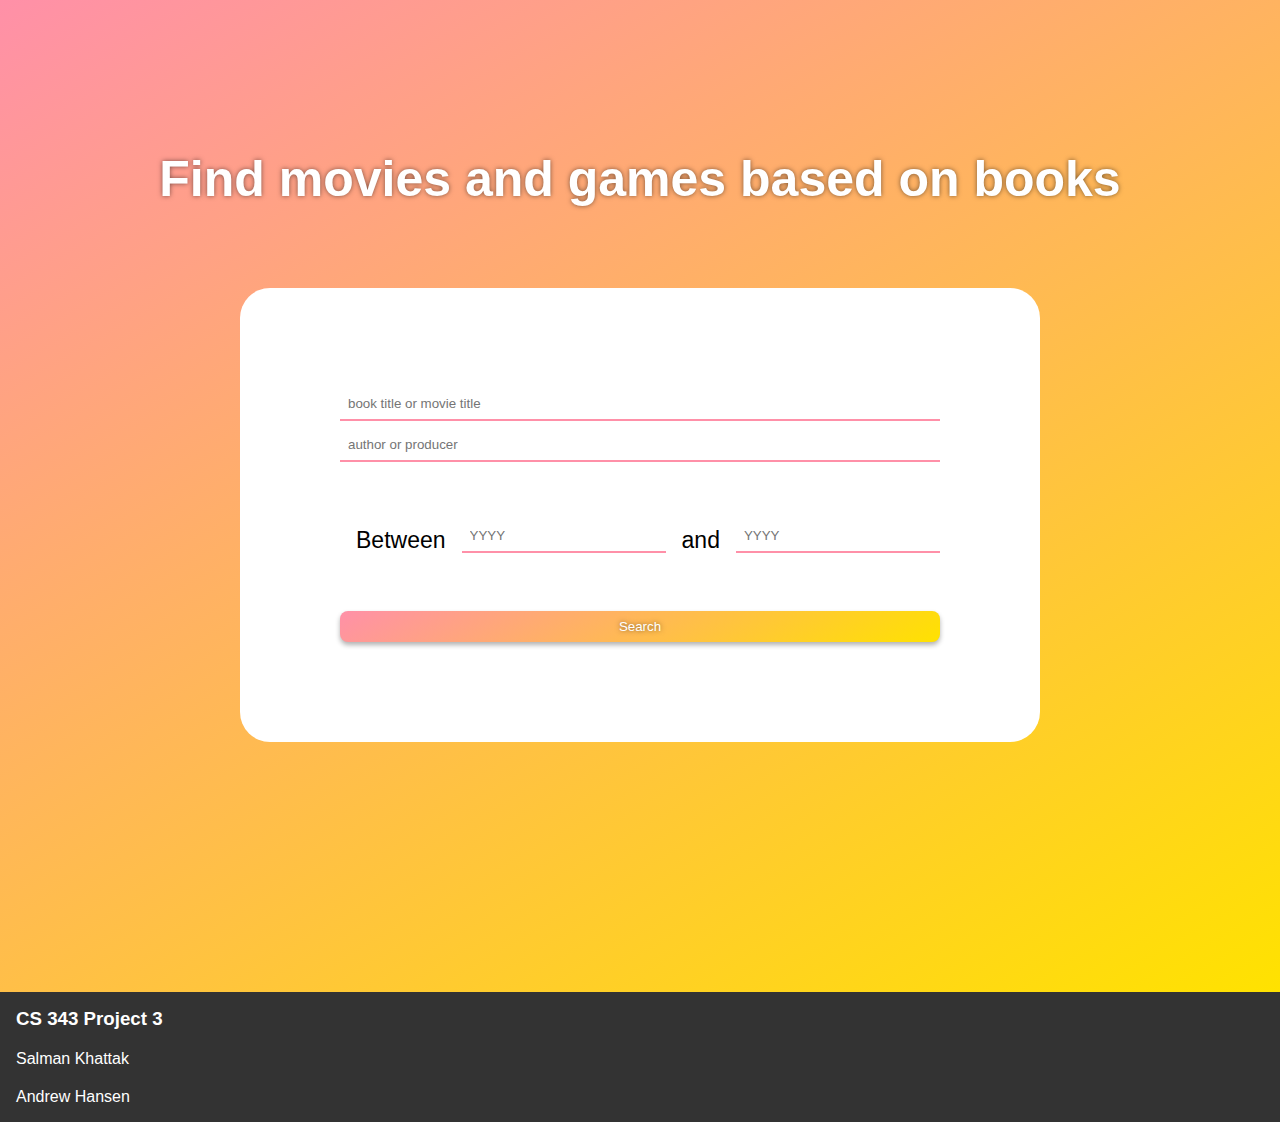
<file: index.html>
<!DOCTYPE html>
<html lang="en">
	<head>
		<meta charset="UTF-8" />
		<meta http-equiv="X-UA-Compatible" content="IE=edge" />
		<meta name="viewport" content="width=device-width, initial-scale=1.0" />
		<meta http-equiv="Content-Security-Policy" content="upgrade-insecure-requests">
		<script src="search.js"></script>
		<title>Document</title>
		<link rel="stylesheet" href="styles.css" />
	</head>
	<body>
		<!--THIS IS THE SEARCH THING-->
		<div class="background">
			<h1>Find movies and games based on books</h1>
			<section class="search">
				<div class="search-inputs">
					<div class="long-inputs">
						<input
							type="text"
							id="title-input"
							placeholder="book title or movie title"
						/>
						<input
							type="text"
							id="author-input"
							placeholder="author or producer"
						/>
					</div>
					<div class="short-inputs">
						<label class="year-text" for="start-year">Between</label>
						<input type="text" id="start-year" placeholder="YYYY" />
						<label class="year-text" for="end-year">and</label>
						<input type="text" id="end-year" placeholder="YYYY" />
					</div>
					<div class="search-button">
						<button id="searchButton">Search</button>
					</div>
				</div>
			</section>

			<section class="results" id="results">
				<div class="results-container" id="results-container">
					<!--THIS IS WHERE THE RESULTS GO-->
				</div>
			</section>
		</div>
	</body>
	<footer>
		<h3>CS 343 Project 3</h3>
		<p>Salman Khattak</p>
		<p>Andrew Hansen</p>
	</footer>
</html>
</file>
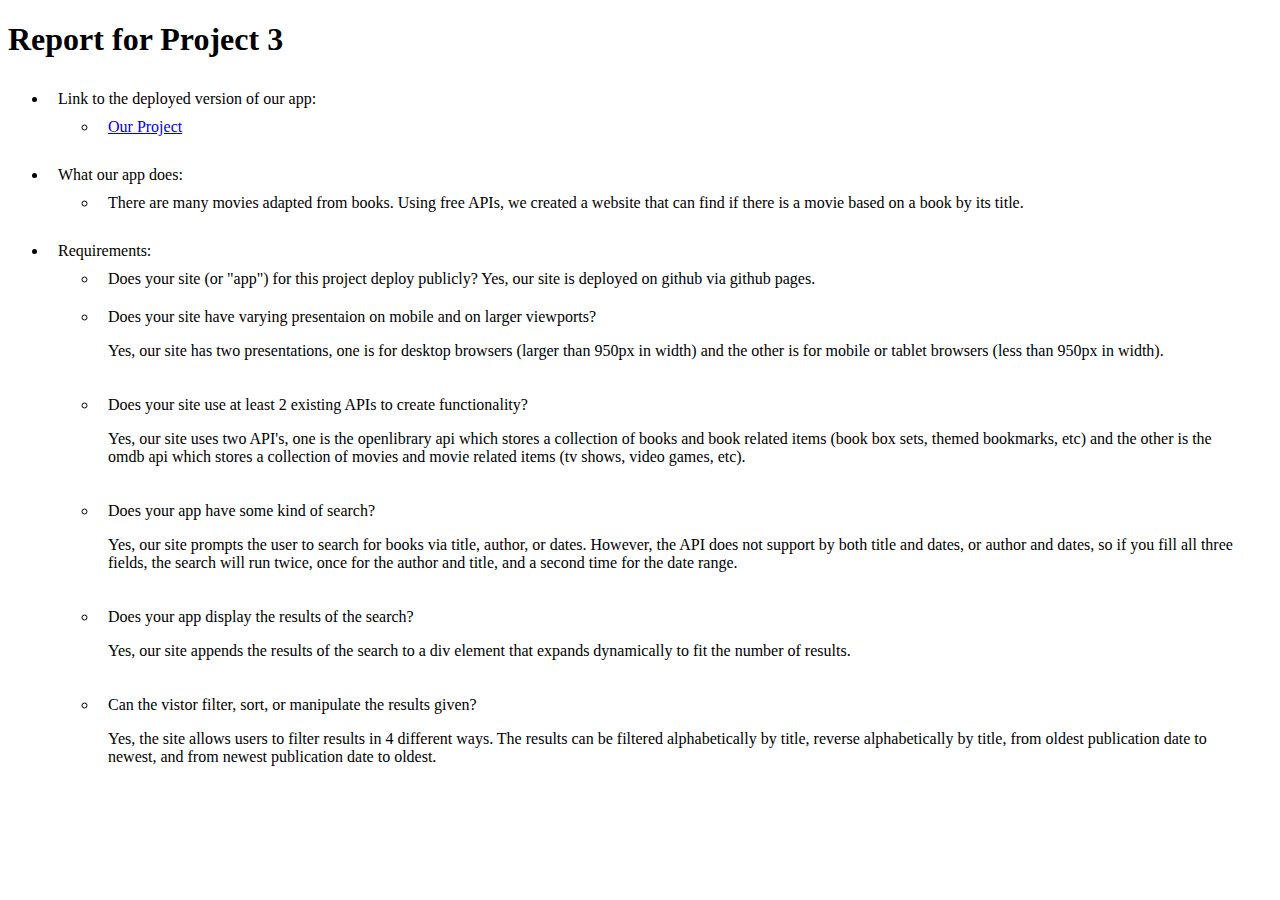
<file: report.html>
<!DOCTYPE html>
<html lang="en">
	<head>
		<meta charset="UTF-8" />
		<meta http-equiv="X-UA-Compatible" content="IE=edge" />
		<meta name="viewport" content="width=device-width, initial-scale=1.0" />
		<style>
			li {
				padding: 10px;
			}
		</style>
		<title>Report</title>
	</head>

	<body>
		<h1>Report for Project 3</h1>

		<ul>
			<li>
				Link to the deployed version of our app:
				<ul>
					<li>
						<a href="https://hansensandrew.github.io/Project-3/">Our Project</a>
					</li>
				</ul>
			</li>
			<li>
				What our app does:
				<ul>
					<li>
						There are many movies adapted from books. Using free APIs, we
						created a website that can find if there is a movie based on a book
						by its title.
					</li>
				</ul>
			</li>
			<li>
				Requirements:
				<ul>
					<li>
						Does your site (or "app") for this project deploy publicly? Yes, our
						site is deployed on github via github pages.
					</li>
					<li>
						Does your site have varying presentaion on mobile and on larger
						viewports?
						<p class="response">
							Yes, our site has two presentations, one is for desktop browsers
							(larger than 950px in width) and the other is for mobile or tablet
							browsers (less than 950px in width).
						</p>
					</li>
					<li>
						Does your site use at least 2 existing APIs to create functionality?
						<p class="response">
							Yes, our site uses two API's, one is the openlibrary api which
							stores a collection of books and book related items (book box
							sets, themed bookmarks, etc) and the other is the omdb api which
							stores a collection of movies and movie related items (tv shows,
							video games, etc).
						</p>
					</li>
					<li>
						Does your app have some kind of search?
						<p class="response">
							Yes, our site prompts the user to search for books via title,
							author, or dates. However, the API does not support by both title
							and dates, or author and dates, so if you fill all three fields,
							the search will run twice, once for the author and title, and a
							second time for the date range.
						</p>
					</li>
					<li>
						Does your app display the results of the search?
						<p class="response">
							Yes, our site appends the results of the search to a div element
							that expands dynamically to fit the number of results.
						</p>
					</li>
					<li>
						Can the vistor filter, sort, or manipulate the results given?
						<p class="response">
							Yes, the site allows users to filter results in 4 different ways.
							The results can be filtered alphabetically by title, reverse
							alphabetically by title, from oldest publication date to newest,
							and from newest publication date to oldest.
						</p>
					</li>
				</ul>
			</li>
		</ul>
	</body>
</html>
</file>
<file: styles.css>
* {
   margin: 0;
   padding: 0;
}

h1 {
   font-size: 50px;
   font-family: Arial, Helvetica, sans-serif;
   color: #fff;
   text-shadow: 0px 0px 5px #00000085;
   margin-bottom: 80px;
}

.background {
   background: linear-gradient(330deg, rgba(255, 226, 0, 1), rgba(255, 144, 168, 1));
   display: flex;
   flex-direction: column;
   justify-content: center;
   align-items: center;
   padding: 150px;
}

.search {
   background-color: #fff;
   display: flex;
   flex-direction: column;
   justify-content: center;
   width: 600px;
   margin: 0 auto;
   padding: 100px;
   border-radius: 30px;
}

.search input {
   padding: 0.5rem;
   border: none;
   margin-bottom: 0.5rem;
}

.search button {
   padding: 0.5rem;
   border: none;
   border-radius: 0.5rem;
   background-color: #333;
   color: #fff;
   cursor: pointer;
}

.long-inputs {
   display: flex;
   flex-direction: column;
   justify-content: center;
   width: 600px;
   margin-bottom: 50px;
}

#title-input {
   border-style: none none none none;
   border-bottom: 2px solid rgba(255, 144, 168, 1);
   outline: none;
}

#author-input {
   border-style: none none none none;
   border-bottom: 2px solid rgba(255, 144, 168, 1);
   outline: none;

}

.short-inputs {
   display: flex;
   flex-direction: row;
   justify-content: center;
   align-items: center;
   width: 600px;
   margin-top: 2vh;
   margin-bottom: 50px;
}

#start-year {
   width: 200px;
   border-style: none none solid none;
   border-bottom: 2px solid rgba(255, 144, 168, 1);
   outline: none;
}

#end-year {
   width: 200px;
   border-style: none none solid none;
   border-bottom: 2px solid rgba(255, 144, 168, 1);
   outline: none;
}

.year-text {
   margin-left: 1rem;
   margin-right: 1rem;
   font-size: 23px;
   font-family: Arial, Helvetica, sans-serif;
}

button {
   width: 600px;
   background: linear-gradient(330deg, rgba(255, 226, 0, 1), rgba(255, 144, 168, 1));
   text-shadow: 0px 0px 5px #00000085;
   box-shadow: 0px 3px 5px #0000004e;
}

.search-inputs {
   width: 600px;
}

.search button:hover {
   background: linear-gradient(75deg, rgba(255, 226, 0, 1), rgba(255, 144, 168, 1))
}

.search button:active {
   background-color: #777;
}

.search button:focus {
   outline: none;
}

.results-container {
   display: flex;
   flex-direction: column;
   justify-content: center;
   align-items: center;
   width: 800px;
   margin: 0 auto;
   margin-top: 50px;
   margin-bottom: 50px;
   background: linear-gradient(180deg, rgba(255, 226, 0, 1), rgba(255, 144, 168, 1));
   border-radius: 30px;
   box-shadow: 0px 3px 5px #0000004e;
}

.filter-results {
   display: flex;
   flex-direction: column;
   justify-content: center;
   align-items: center;
   width: 800px;
   margin: 0 auto;
   margin-top: 50px;
   margin-bottom: 50px;
   font-size: 40px;
   font-family: Arial, Helvetica, sans-serif;
   color: #fff;
}

.options {
   font-size: 20px;
   font-family: Arial, Helvetica, sans-serif;
   margin-bottom: 20px;
}

footer {
   background-color: #333;
   color: #fff;
   display: flex;
   flex-direction: column;
   justify-content: space-between;
   font-family: Arial, Helvetica, sans-serif;
   gap: 20px;
   padding: 1rem;
}

.top-field {
   width: 500px;
   display: flex;
   flex-direction: row;
   justify-content: space-between;
}

.media-cover {
   display: flex;
   flex-direction: row;
   border-style: solid;
   border-right: transparent;
   border-left: transparent;
   border-top: transparent;
   border-color: rgba(255, 144, 168, 1);
   height: 230px;
   width: 700px;
   margin-top: 50px;
}

.cover {
   height: 200px;
}

.new-image {
   height: 200px;
   width: 133px;
   object-fit: cover;
   padding-right: 70px;
}

.all-text {
   margin-right: 100px;
   font-family: 'Roboto', sans-serif;
   display: flex;
   flex-direction: column;
   gap: 10px;
}

.year,
.releaseYear {
   font-size: 20px;
   color: #ffffff;
   margin-left: 10px;
   border-left: solid;
   border-color: #ffffff;
   border-width: 1px;
   padding-left: 10px;
   height: 20px;
   text-shadow: 0px 2px 5px #00000085;
}

.title,
.movieTitle {
   font-weight: bold;
   color: #ffffff;
   font-size: 20px;
   text-shadow: 0px 2px 5px #00000085;
}

.author {
        font-size: 16px;
        color: #ffffff;
        height: 20px;
        text-shadow: 0px 2px 5px #00000085;
}

.moviePoster {
   height: 150px;
   width: 100px;
   position: static;
}

.movieTitle {
   position: absolute;
   padding-left: 10px;
   width: 400px;
   word-wrap: break-word;
}

.adaptation {
   height: 150px;
}



@media screen and (max-width: 950px) {
   .background {
      padding: 50px;
   }

   .search {
      width: 300px;
      padding: 50px;
      margin: unset;
   }

   .search-inputs {
      width: 300px;
   }

   .long-inputs {
      width: 300px;
   }

   .short-inputs {
      flex-direction: column;
      width: 300px;
   }

   .search button {
      width: 300px;
   }

   .results-container {
      width: 390px;
      flex-direction: column;
      justify-content: center;
      align-content: center;
   }

   .filter-results {
      width: 300px;
   }

   footer {
      padding: 0.5rem;
   }

   label {
      padding-bottom: 10px;
      font-size: 15px;
   }

   h1 {
      text-align: center;
   }

   .top-field {
      width: 270px;
      justify-content: space-between;
      margin-left: 1rem;
   }

   .media-cover {
      flex-direction: column;
      height: 400px;
      width: 300px;
      margin-top: 20px;
      padding-bottom: 75px;
   }

   .title {
      font-size: 15px;
   }

   .year {
      font-size: 20px;
   }

   .new-image {
      height: 300px;
      width: 200px;
      justify-self: center;
      object-fit: cover;
      padding-right: unset;
      padding-bottom: 30px;
   }

   .cover {
      height: unset;
      display: flex;
      justify-content: center;
   }

   .author {
      padding-left: 1rem;
   }

   .moviePoster {
      opacity: 0%;
      position: absolute;
   }

   .adaptation {
      position: static;
   }

   .movieTitle {
      font-size: 15px;
      width: 200px;
   }

   .releaseYear {
      position:static;
      margin-left: 231px;
   }

   #textField {
      padding-bottom: 25px;
   }
}
</file>
